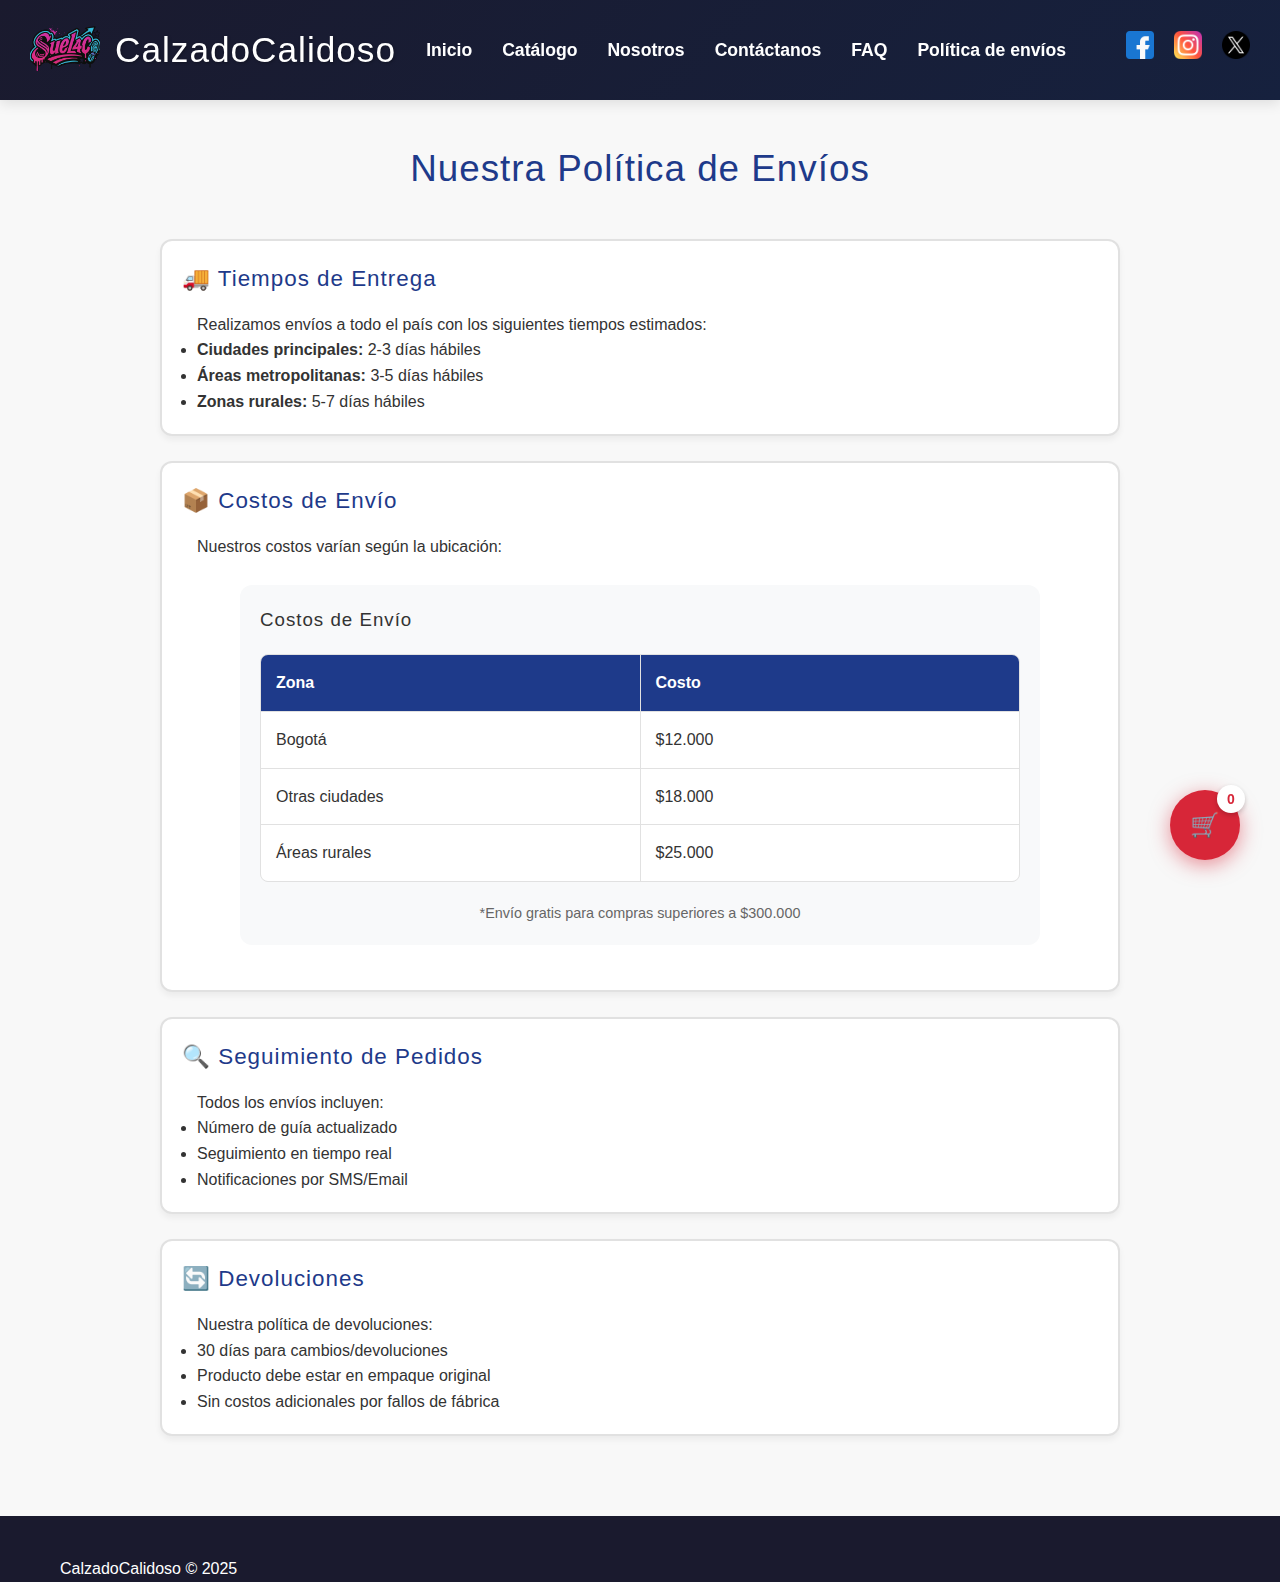
<file: envios.html>
<!DOCTYPE html>
<html lang="es">
<head>
    <meta charset="UTF-8">
    <meta name="viewport" content="width=device-width, initial-scale=1.0">
    <title>Política de Envíos - CalzadoCalidoso</title>
    <link rel="stylesheet" href="estilos_catalogo.css">
    <link rel="stylesheet" href="estilos_pagina_principal.css">
</head>
<body>
    <!-- Navbar consistente -->
    <header class="navbar">
        <div class="navbar-logo">
            <img src="logo.png" alt="Logo de la Tienda">
            <span>CalzadoCalidoso</span>
        </div>
        <ul class="navbar-menu" id="navbar-menu">
            <li><a href="index.html">Inicio</a></li>
            <li><a href="catalogo.html">Catálogo</a></li>
            <li><a href="nosotros.html">Nosotros</a></li>
            <li><a href="contacto.html">Contáctanos</a></li>
            <li><a href="faq.html">FAQ</a></li>
            <li><a href="envios.html" class="active">Política de envíos</a></li>
            <li class="social-icons">
                <a href="https://www.facebook.com/"><img src="facebook.png" alt="Facebook"></a>
                <a href="https://www.instagram.com/"><img src="instagram.png" alt="Instagram"></a>
                <a href="https://www.x.com/"><img src="X.png" alt="Twitter"></a>
            </li>
        </ul>
        <div class="navbar-hamburger" id="hamburger-icon">
            <div class="bar"></div>
            <div class="bar"></div>
            <div class="bar"></div>
        </div>
    </header>

    <!-- Contenido principal Política de Envíos -->
    <main class="politica-container">
        <h1>Nuestra Política de Envíos</h1>
        
        <section class="politica-section">
            <h2>🚚 Tiempos de Entrega</h2>
            <div class="politica-content">
                <p>Realizamos envíos a todo el país con los siguientes tiempos estimados:</p>
                <ul>
                    <li><strong>Ciudades principales:</strong> 2-3 días hábiles</li>
                    <li><strong>Áreas metropolitanas:</strong> 3-5 días hábiles</li>
                    <li><strong>Zonas rurales:</strong> 5-7 días hábiles</li>
                </ul>
            </div>
        </section>

        <section class="politica-section">
            <h2>📦 Costos de Envío</h2>
            <div class="politica-content">
                <p>Nuestros costos varían según la ubicación:</p>
                <div class="tabla-envios-container">
                    <h3>Costos de Envío</h3>
                    <div class="tabla-envios">
                        <div class="fila header">
                            <div class="columna">Zona</div>
                            <div class="columna">Costo</div>
                        </div>
                        <div class="fila">
                            <div class="columna">Bogotá</div>
                            <div class="columna">$12.000</div>
                        </div>
                        <div class="fila">
                            <div class="columna">Otras ciudades</div>
                            <div class="columna">$18.000</div>
                        </div>
                        <div class="fila">
                            <div class="columna">Áreas rurales</div>
                            <div class="columna">$25.000</div>
                        </div>
                    </div>
                    <p class="nota-envio">*Envío gratis para compras superiores a $300.000</p>
                </div>
        </section>

        <section class="politica-section">
            <h2>🔍 Seguimiento de Pedidos</h2>
            <div class="politica-content">
                <p>Todos los envíos incluyen:</p>
                <ul>
                    <li>Número de guía actualizado</li>
                    <li>Seguimiento en tiempo real</li>
                    <li>Notificaciones por SMS/Email</li>
                </ul>
            </div>
        </section>

        <section class="politica-section">
            <h2>🔄 Devoluciones</h2>
            <div class="politica-content">
                <p>Nuestra política de devoluciones:</p>
                <ul>
                    <li>30 días para cambios/devoluciones</li>
                    <li>Producto debe estar en empaque original</li>
                    <li>Sin costos adicionales por fallos de fábrica</li>
                </ul>
            </div>
        </section>
    </main>

    <footer>
        <div class="footer-container">
            <p>CalzadoCalidoso &copy; 2025</p>
        </div>
    </footer>

    <!-- Carrito Flotante -->
    <div class="carrito-flotante">
        <div class="carrito-icono" onclick="toggleCarrito()">
            🛒
            <span class="carrito-contador">0</span>
        </div>
        
        <div class="carrito-contenido">
            <h3>Tu selección</h3>
            <div class="carrito-items"></div>
            <div class="carrito-total">
                Total: $<span>0</span>
            </div>
            <button class="btn-comprar" onclick="finalizarCompra()">💬 Completar pedido</button>
        </div>
    </div>

    <script src="scripts.js"></script>
</body>
</html>
</file>
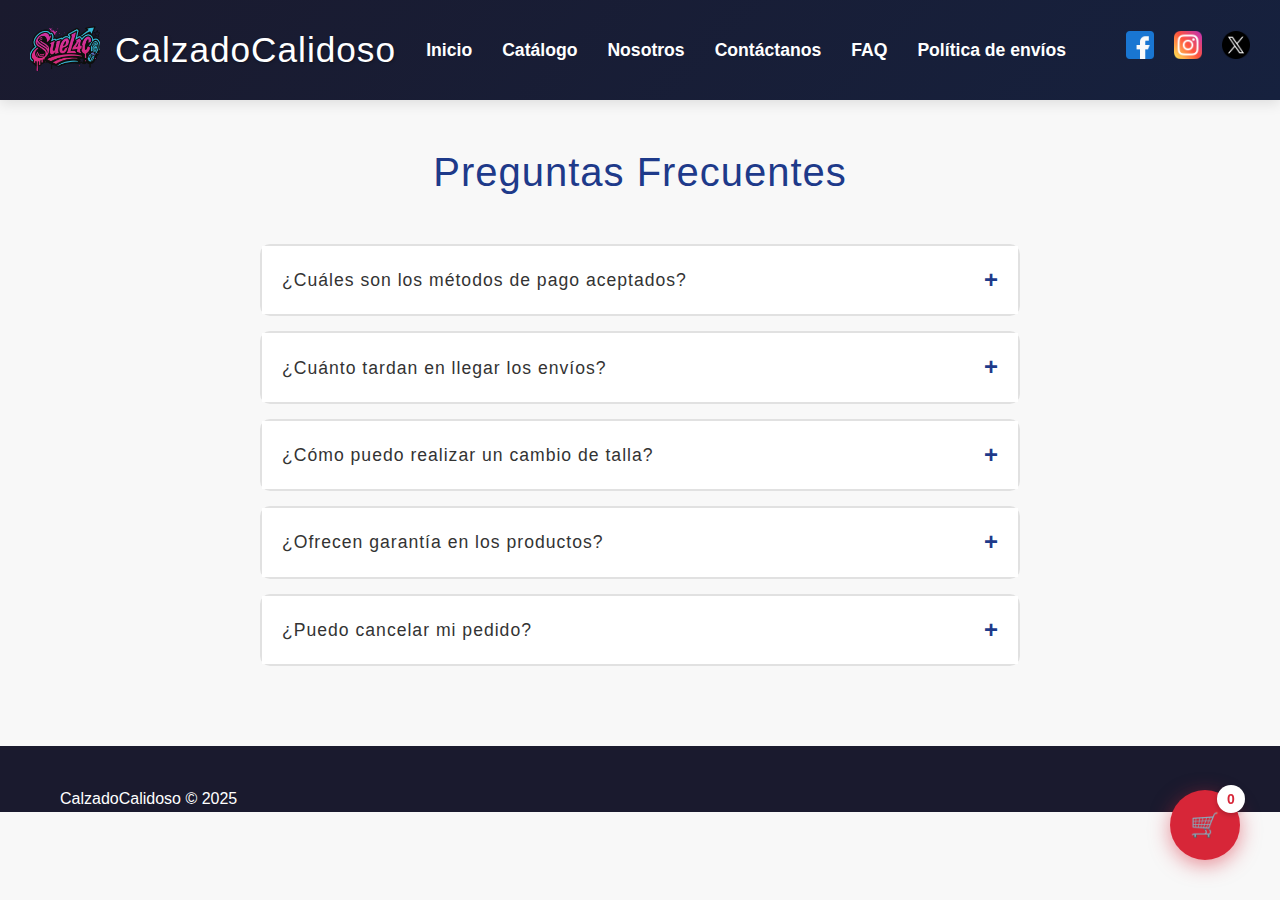
<file: FAQ.html>
<!DOCTYPE html>
<html lang="es">
<head>
    <meta charset="UTF-8">
    <meta name="viewport" content="width=device-width, initial-scale=1.0">
    <title>FAQ - CalzadoCalidoso</title>
    <link rel="stylesheet" href="estilos_catalogo.css">
    <link rel="stylesheet" href="estilos_pagina_principal.css">
</head>
<body>
    <!-- Navbar consistente -->
    <header class="navbar">
        <div class="navbar-logo">
            <img src="logo.png" alt="Logo de la Tienda">
            <span>CalzadoCalidoso</span>
        </div>
        <ul class="navbar-menu" id="navbar-menu">
            <li><a href="index.html">Inicio</a></li>
            <li><a href="catalogo.html">Catálogo</a></li>
            <li><a href="nosotros.html">Nosotros</a></li>
            <li><a href="contacto.html">Contáctanos</a></li>
            <li><a href="faq.html" class="active">FAQ</a></li>
            <li><a href="envios.html">Política de envíos</a></li>
            <li class="social-icons">
                <a href="https://www.facebook.com/"><img src="facebook.png" alt="Facebook"></a>
                <a href="https://www.instagram.com/"><img src="instagram.png" alt="Instagram"></a>
                <a href="https://www.x.com/"><img src="X.png" alt="Twitter"></a>
            </li>
        </ul>
        <div class="navbar-hamburger" id="hamburger-icon">
            <div class="bar"></div>
            <div class="bar"></div>
            <div class="bar"></div>
        </div>
    </header>

    <!-- Contenido principal FAQ -->
    <main class="faq-container">
        <h1>Preguntas Frecuentes</h1>
        
        <div class="faq-item">
            <div class="faq-question">
                <h3>¿Cuáles son los métodos de pago aceptados?</h3>
                <span class="toggle-icon">+</span>
            </div>
            <div class="faq-answer">
                <p>Aceptamos todas las tarjetas de crédito/débito principales, transferencias bancarias y pagos a través de PayPal.</p>
            </div>
        </div>

        <div class="faq-item">
            <div class="faq-question">
                <h3>¿Cuánto tardan en llegar los envíos?</h3>
                <span class="toggle-icon">+</span>
            </div>
            <div class="faq-answer">
                <p>El tiempo de entrega estándar es de 3-5 días hábiles para áreas urbanas. Para zonas rurales puede tardar hasta 7 días hábiles.</p>
            </div>
        </div>

        <div class="faq-item">
            <div class="faq-question">
                <h3>¿Cómo puedo realizar un cambio de talla?</h3>
                <span class="toggle-icon">+</span>
            </div>
            <div class="faq-answer">
                <p>Ponte en contacto con nuestro servicio al cliente dentro de los 7 días posteriores a la recepción. Deberás enviar el producto en su empaque original.</p>
            </div>
        </div>

        <div class="faq-item">
            <div class="faq-question">
                <h3>¿Ofrecen garantía en los productos?</h3>
                <span class="toggle-icon">+</span>
            </div>
            <div class="faq-answer">
                <p>Todos nuestros productos tienen garantía de 6 meses contra defectos de fabricación. No cubre daños por uso inadecuado.</p>
            </div>
        </div>

        <div class="faq-item">
            <div class="faq-question">
                <h3>¿Puedo cancelar mi pedido?</h3>
                <span class="toggle-icon">+</span>
            </div>
            <div class="faq-answer">
                <p>Puedes cancelar pedidos no enviados contactando a nuestro equipo. Una vez enviado deberás seguir el proceso de devolución.</p>
            </div>
        </div>
    </main>

    <footer>
        <div class="footer-container">
            <p>CalzadoCalidoso &copy; 2025</p>
        </div>
    </footer>

    <!-- Carrito Flotante -->
<div class="carrito-flotante">
    <div class="carrito-icono" onclick="toggleCarrito()">
        🛒
        <span class="carrito-contador">0</span>
    </div>
    
    <div class="carrito-contenido">
        <h3>Tu selección</h3>
        <div class="carrito-items"></div>
        <div class="carrito-total">
            Total: $<span>0</span>
        </div>
        <button class="btn-comprar" onclick="finalizarCompra()">💬 Completar pedido</button>
    </div>
</div>


    <script src="scripts.js"></script>

</body>
</html>
</file>
<file: estilos_catalogo.css>
/* Estilos Generales */
* {
    margin: 0;
    padding: 0;
    box-sizing: border-box;
}

body {
    font-family: 'Montserrat', sans-serif;
    background-color: #f5f5f5;
    color: #333;
    line-height: 1.6;
}

/* Navbar */
.navbar {
    display: flex;
    justify-content: space-between;
    align-items: center;
    background-color: #000000;
    color: white;
    padding: 10px 20px;
}

.navbar-logo {
    display: flex;
    align-items: center;
    gap: 10px;
    font-size: 1.8em;
    font-weight: 600;
    color: white;
}

.navbar-logo img {
    width: 40px;
    height: 40px;
}

.navbar-logo span {
    color: orange;
}

/* Menú de navegación (PC) */
.navbar-menu {
    list-style: none;
    display: flex;
    gap: 30px;
    margin-left: 20px;
    align-items: center;
}

.navbar-menu li a {
    text-decoration: none;
    color: white;
    font-weight: 600;
    font-size: 1.1em;
    transition: color 0.3s ease;
}

.navbar-menu li a:hover {
    color: orange;
}

/* Íconos de redes sociales (PC) */
.navbar-menu .social-icons {
    display: flex;
    gap: 15px;
    margin-left: 20px;
}

.navbar-menu .social-icons a {
    display: inline-block;
    transition: transform 0.3s ease;
}

.navbar-menu .social-icons a:hover {
    transform: scale(1.1);
}

.navbar-menu .social-icons img {
    width: 28px;
    height: 28px;
}

/* Estilos del ícono de hamburguesa */
.navbar-hamburger {
    display: none;
    cursor: pointer;
    flex-direction: column;
    gap: 5px;
}

.navbar-hamburger .bar {
    width: 30px;
    height: 4px;
    background-color: white;
    border-radius: 5px;
}

/* Estilos para pantallas pequeñas (Tablet y móviles) */
@media (max-width: 1024px) {
    .navbar-hamburger {
        display: flex;
    }

    .navbar-menu {
        display: none;
        flex-direction: column;
        gap: 10px;
        position: absolute;
        top: 70px;
        right: 10px;
        background-color: rgba(0, 0, 0, 0.9);
        width: 200px;
        padding: 15px;
        border-radius: 5px;
        box-shadow: 0 4px 6px rgba(0, 0, 0, 0.3);
        z-index: 1000;
    }

    .navbar-menu.active {
        display: flex;
    }

    .navbar-menu li a {
        font-size: 1em;
    }

    .navbar-menu .social-icons {
        gap: 10px;
        margin-left: 0;
    }

    .navbar-menu .social-icons img {
        width: 24px;
        height: 24px;
    }
}

/* Contenedor Principal */
.catalogo-container {
    display: flex;
    gap: 1.5rem;
    padding: 20px;
}

/* Botón para mostrar/ocultar filtros en móviles */
.mostrar-filtros-btn {
    display: none;
    background-color: #1E3A8A;
    color: white;
    padding: 10px 20px;
    border: none;
    border-radius: 6px;
    cursor: pointer;
    margin-bottom: 20px;
}

/* Filtros */
.filtros {
    flex: 1;
    background: #020202;
    padding: 1.5rem;
    color: white;
    border-radius: 10px;
    box-shadow: 0 2px 5px rgba(0, 0, 0, 0.1);
}

.filtros h3 {
    font-size: 24px;
    border-bottom: 2px solid #444;
    padding-bottom: 0.6rem;
    margin-bottom: 1.2rem;
    font-weight: 600;
}

.filtros ul {
    list-style: none;
    padding: 0;
}

.filtros ul li {
    margin-bottom: 12px;
}

.filtros ul li a {
    color: #d4af37;
    font-weight: bold;
    text-decoration: none;
    transition: color 0.3s ease;
}

.filtros ul li a:hover {
    color: #c89e35;
}

.filtro-precio {
    margin-top: 1.5rem;
}

.filtro-precio label {
    display: block;
    margin-bottom: 8px;
}

.filtro-precio .precio-inputs {
    display: flex;
    gap: 10px;
}

.filtro-precio .precio-inputs input {
    width: 48%;
    padding: 8px;
    border: 1px solid #444;
    border-radius: 6px;
    background: #292929;
    color: white;
    transition: background 0.3s ease;
}

.filtro-precio .precio-inputs input:hover {
    background: #444444;
}

.filtro-color ul {
    list-style: none;
    padding: 0;
}

.filtro-color ul li {
    margin-bottom: 8px;
}

.filtro-talla select {
    width: 100%;
    padding: 8px;
    border: 1px solid #444;
    border-radius: 6px;
    background: #292929;
    color: white;
    transition: background 0.3s ease;
}

.filtro-talla select:hover {
    background: #444444;
}

.aplicar-filtros {
    margin-top: 20px;
    background-color: #1E3A8A;
    color: white;
    padding: 12px;
    border: none;
    border-radius: 6px;
    cursor: pointer;
    font-size: 16px;
    transition: background-color 0.3s ease;
}

.aplicar-filtros:hover {
    background-color: #142c71;
}

/* Productos */
.productos {
    flex: 3;
    overflow: hidden;
}

.organizar-por {
    margin-bottom: 20px;
}

.organizar-por label {
    font-weight: bold;
    margin-right: 10px;
}

.organizar-por select {
    padding: 8px;
    border-radius: 6px;
    border: 1px solid #ccc;
}

.grid-productos {
    grid-auto-flow: dense;
    display: grid;
    grid-template-columns: repeat(auto-fit, minmax(250px, 1fr));
    gap: 2rem;
    padding: 20px;
    margin: 0;
}

.producto {
    position: relative;
    background: #fff;
    padding: 1.2rem;
    border-radius: 10px;
    text-align: center;
    transition: transform 0.3s, box-shadow 0.3s;
    box-shadow: 0px 6px 12px rgba(0, 0, 0, 0.1);
    border: 1px solid #e1e1e1;
    cursor: pointer;
    margin: 0;
    display: flex;
    flex-direction: column;
    align-items: center;
}

.producto:hover {
    transform: translateY(-8px);
    box-shadow: 0 6px 15px rgba(0, 0, 0, 0.15);
}

.producto img {
    max-width: 100%;
    border-radius: 10px;
    margin-bottom: 1.5rem;
}

.producto h4 {
    font-size: 20px;
    margin-bottom: 0.8rem;
    font-weight: 600;
    color: #333;
}

.producto p {
    color: #1E3A8A;
    font-weight: bold;
    margin-bottom: 1.2rem;
}

.product-details {
    font-size: 14px;
    color: #555;
    margin-top: 10px;
}

.product-details p {
    margin: 5px 0;
}

/* Estilos para los íconos de colores */
.color-icons {
    display: flex;
    gap: 8px;
    margin-top: 10px;
}

.color-icon {
    display: inline-block;
    width: 24px; /* Aumenta el tamaño */
    height: 24px; /* Aumenta el tamaño */
    border-radius: 50%;
    border: 2px solid #333; /* Contorno más oscuro */
    cursor: pointer;
}

/* Banner de oferta */
.oferta-banner {
    position: absolute;
    top: 10px;
    right: 10px;
    background-color: #ff6b6b;
    color: white;
    padding: 5px 10px;
    border-radius: 5px;
    font-size: 14px;
    font-weight: bold;
    z-index: 1;
}

/* Mensaje de "No hay productos" */
.no-products-message {
    display: flex;
    flex-direction: column;
    align-items: center;
    justify-content: center;
    margin-top: 50px;
    padding: 20px;
    background-color: #f9f9f9;
    border: 2px dashed #ccc;
    border-radius: 10px;
    color: #555;
    text-align: center;
    font-family: 'Arial', sans-serif;
}

.no-results-image {
    width: 150px;
    height: auto;
    margin-bottom: 20px;
}

.no-results-text {
    font-size: 18px;
    margin-bottom: 15px;
    color: #333;
}

.reset-filters-btn {
    background-color: #ff6b6b;
    color: white;
    border: none;
    padding: 10px 20px;
    font-size: 16px;
    border-radius: 5px;
    cursor: pointer;
    transition: background-color 0.3s ease;
}

.reset-filters-btn:hover {
    background-color: #e55a5a;
}

/* Estilos Responsivos */
@media (max-width: 1024px) {
    .catalogo-container {
        flex-direction: column;
    }

    .filtros {
        width: 100%;
        margin-bottom: 20px;
        display: none;
    }

    .filtros.active {
        display: block;
    }

    .mostrar-filtros-btn {
        display: block;
    }

    .productos {
        width: 100%;
    }
}

@media (min-width: 1024px) {
    .catalogo-container {
        position: relative;
    }

    .filtros {
        position: sticky;
        top: 20px; /* Ajusta según la altura de tu navbar */
        height: calc(100vh - 40px); /* Ajusta la altura según sea necesario */
        overflow-y: auto; /* Permite el desplazamiento si el contenido es largo */
    }

    .productos {
        flex: 3;
        overflow: hidden;
    }
}

@media (max-width: 768px) {
    .navbar-hamburger {
        display: flex;
    }

    .navbar-menu {
        display: none;
        flex-direction: column;
        gap: 10px;
        position: absolute;
        top: 70px;
        right: 10px;
        background-color: rgba(0, 0, 0, 0.9);
        width: 200px;
        padding: 15px;
        border-radius: 5px;
        box-shadow: 0 4px 6px rgba(0, 0, 0, 0.3);
        z-index: 1000;
    }

    .navbar-menu.active {
        display: flex;
    }

    .navbar-icons {
        display: none;
    }

    .grid-productos {
        grid-template-columns: repeat(2, 1fr);
        gap: 1rem;
        padding: 10px;
    }

    .producto {
        padding: 1rem;
    }

    .producto h4 {
        font-size: 18px;
    }

    .producto p {
        font-size: 14px;
    }

    .no-results-text {
        font-size: 16px;
    }
}
/* Eliminar subrayado en TODOS los enlaces del catálogo */
.producto a,
.filtros a,
.navbar-menu a {
    text-decoration: none !important;
    color: inherit !important;
}

/* Eliminar subrayado al pasar el mouse */
.producto a:hover,
.filtros a:hover,
.navbar-menu a:hover {
    text-decoration: none !important;
}
/* Botón Reiniciar mejorado */
.reiniciar-btn {
    background-color: #1e3a8a;
    color: white;
    border: none;
    padding: 8px 20px;
    border-radius: 20px;
    cursor: pointer;
    margin-left: 15px;
    transition: all 0.3s ease;
    display: inline-flex;
    align-items: center;
    gap: 8px;
}

.reiniciar-btn:hover {
    background-color: #1e3a8a;
    transform: translateY(-2px);
    box-shadow: 0 4px 12px rgba(255, 107, 107, 0.3);
}

.reiniciar-btn::before {
    content: "↺";
    font-size: 1.1em;
}
/* Estilos FAQ */
.faq-container {
    max-width: 800px;
    margin: 40px auto;
    padding: 0 20px;
}

.faq-container h1 {
    text-align: center;
    color: #1E3A8A;
    margin-bottom: 40px;
    font-size: 2.5em;
}

.faq-item {
    border: 2px solid #e1e1e1;
    border-radius: 10px;
    margin-bottom: 15px;
    transition: all 0.3s ease;
}

.faq-item.active {
    border-color: #1E3A8A;
}

.faq-question {
    padding: 15px 20px;
    display: flex;
    justify-content: space-between;
    align-items: center;
    cursor: pointer;
    background-color: #fff;
}

.faq-question h3 {
    color: #333;
    margin: 0;
    font-size: 1.1em;
    flex: 1;
}

.toggle-icon {
    font-weight: bold;
    font-size: 1.5em;
    color: #1E3A8A;
    margin-left: 15px;
}

.faq-answer {
    max-height: 0;
    overflow: hidden;
    transition: max-height 0.3s ease-out;
    padding: 0 20px;
    background-color: #f9f9f9;
    border-radius: 0 0 10px 10px;
}

.faq-answer p {
    padding: 15px 0;
    margin: 0;
    color: #555;
    line-height: 1.6;
}

/* Responsive FAQ */
@media (max-width: 768px) {
    .faq-container {
        margin: 20px auto;
    }
    
    .faq-question h3 {
        font-size: 1em;
    }
    
    .faq-answer p {
        font-size: 0.9em;
    }
}
/* Estilos Política de Envíos */
.politica-container {
    max-width: 1000px;
    margin: 40px auto;
    padding: 0 20px;
}

.politica-container h1 {
    text-align: center;
    color: #1E3A8A;
    margin-bottom: 40px;
    font-size: 2.3em;
}

.politica-section {
    background: #fff;
    border-radius: 12px;
    box-shadow: 0 4px 6px rgba(0, 0, 0, 0.05);
    margin-bottom: 25px;
    padding: 20px;
    border: 2px solid #e1e1e1;
}

.politica-section h2 {
    color: #1E3A8A;
    margin-bottom: 15px;
    font-size: 1.4em;
    display: flex;
    align-items: center;
    gap: 10px;
}

.politica-content {
    padding: 0 15px;
}

.tabla-envios {
    display: grid;
    grid-template-columns: 1fr 1fr;
    margin: 20px 0;
    border-radius: 8px;
    overflow: hidden;
    border: 1px solid #e1e1e1;
}

.fila-header, .fila {
    padding: 12px;
    display: flex;
    justify-content: space-between;
}

.fila-header {
    background-color: #1E3A8A;
    color: white;
    font-weight: bold;
}

.fila:nth-child(even) {
    background-color: #f8f9fa;
}

.nota {
    font-size: 0.9em;
    color: #666;
    margin-top: 10px;
}

/* Responsive */
@media (max-width: 768px) {
    .politica-container {
        margin: 20px auto;
    }
    
    .politica-section h2 {
        font-size: 1.2em;
    }
    
    .tabla-envios {
        grid-template-columns: 1fr;
    }
    
    .fila-header, .fila {
        flex-direction: column;
    }
}
/* Contenedor de tabla de envíos */
.tabla-envios-container {
    max-width: 800px;
    margin: 25px auto;
    padding: 20px;
    background: #f8f9fa;
    border-radius: 12px;
}

.tabla-envios {
    display: grid;
    grid-template-columns: repeat(2, 1fr);
    gap: 1px;
    background: #e1e1e1;
    border-radius: 8px;
    overflow: hidden;
}

.fila {
    display: contents;
}

.fila.header .columna {
    background: #1E3A8A;
    color: white;
    font-weight: 600;
}

.columna {
    padding: 15px;
    background: white;
    display: flex;
    align-items: center;
    min-height: 50px;
}

.nota-envio {
    text-align: center;
    margin-top: 15px;
    color: #666;
    font-size: 0.9em;
}

/* Responsive para móviles */
@media (max-width: 768px) {
    .tabla-envios {
        grid-template-columns: 1fr;
    }
    
    .fila.header {
        display: none;
    }
    
    .columna {
        padding: 12px;
        flex-direction: column;
        align-items: flex-start;
    }
    
    .columna:nth-child(odd) {
        background: #f5f5f5;
    }
    
    .columna::before {
        content: attr(data-label);
        font-weight: 600;
        color: #1E3A8A;
        margin-bottom: 5px;
        font-size: 0.9em;
    }
}
</file>
<file: estilos_pagina_principal.css>
:root {
    --primary-color: #1A1A2E;
    --secondary-color: #D72638;
    --accent-color: #E94560;
    --light-color: #FFFFFF;
    --dark-color: #0D0D1A;
    --text-color: #333333;
    --background-color: #F8F8F8;
    --border-color: #E1E1E1;
    --navbar-gradient: linear-gradient(135deg, #1A1A2E 0%, #16213E 100%);
}

* {
    margin: 0;
    padding: 0;
    box-sizing: border-box;
}

body {
    font-family: 'Montserrat', sans-serif;
    line-height: 1.6;
    color: var(--text-color);
    background-color: var(--background-color);
}

h1, h2, h3, .navbar-logo span, .footer-logo span {
    font-family: 'Bebas Neue', sans-serif;
    letter-spacing: 1px;
    font-weight: normal;
}

/* Navbar mejorado */
.navbar {
    display: flex;
    justify-content: space-between;
    align-items: center;
    background: var(--navbar-gradient);
    padding: 15px 30px;
    position: sticky;
    top: 0;
    z-index: 1000;
    box-shadow: 0 4px 12px rgba(0,0,0,0.1);
}

.navbar-logo {
    display: flex;
    align-items: center;
    gap: 15px;
    font-size: 2.2em;
}

.navbar-logo img {
    width: 70px;
    height: 70px;
    transition: transform 0.3s ease;
}

.navbar-logo img:hover {
    transform: scale(1.1) rotate(-5deg);
}

.navbar-logo span {
    color: var(--light-color);
    text-shadow: 1px 1px 3px rgba(0,0,0,0.3);
}

.navbar-menu {
    list-style: none;
    display: flex;
    gap: 30px;
    align-items: center;
}

.navbar-menu li a {
    text-decoration: none;
    color: var(--light-color);
    font-weight: 600;
    font-size: 1.1em;
    transition: all 0.3s ease;
    position: relative;
    padding: 5px 0;
}

.navbar-menu li a:hover {
    color: var(--secondary-color);
}

.navbar-menu li a::after {
    content: '';
    position: absolute;
    bottom: 0;
    left: 0;
    width: 0;
    height: 2px;
    background: var(--secondary-color);
    transition: width 0.3s ease;
}

.navbar-menu li a:hover::after {
    width: 100%;
}

.navbar-menu .social-icons {
    display: flex;
    gap: 20px;
    margin-left: 30px;
}

.navbar-menu .social-icons a {
    color: white;
    font-size: 1.3em;
    transition: all 0.3s ease;
}

.navbar-menu .social-icons a:hover {
    color: var(--secondary-color);
    transform: scale(1.2);
}

.navbar-hamburger {
    display: none;
    cursor: pointer;
    flex-direction: column;
    gap: 6px;
}

.navbar-hamburger .bar {
    width: 30px;
    height: 3px;
    background-color: var(--light-color);
    border-radius: 3px;
    transition: all 0.3s ease;
}

/* Banner */
.banner {
    background-image: url(banner-gif.gif);
    background-size: cover;
    background-position: center;
    height: 70vh;
    display: flex;
    justify-content: center;
    align-items: center;
    text-align: center;
    position: relative;
    overflow: hidden;
}

.banner::before {
    content: '';
    position: absolute;
    top: 0;
    left: 0;
    width: 100%;
    height: 100%;
    background: linear-gradient(to right, rgba(26, 26, 46, 0.8), rgba(26, 26, 46, 0.5));
    z-index: 1;
}

.banner-content {
    position: relative;
    z-index: 2;
    animation: fadeInUp 1s ease-out both;
    max-width: 800px;
    padding: 0 20px;
}

@keyframes fadeInUp {
    from { opacity: 0; transform: translateY(30px); }
    to { opacity: 1; transform: translateY(0); }
}

.banner h1 {
    font-size: 4.5em;
    margin-bottom: 20px;
    color: var(--light-color);
    text-shadow: 3px 3px 10px rgba(0,0,0,0.5);
    line-height: 1;
}

.banner p {
    font-size: 1.5em;
    margin-bottom: 30px;
    color: var(--light-color);
    text-shadow: 1px 1px 3px rgba(0,0,0,0.5);
}

.banner .btn {
    display: inline-block;
    padding: 12px 30px;
    font-size: 1.1em;
    font-weight: 600;
    color: var(--light-color);
    background-color: var(--secondary-color);
    border: none;
    border-radius: 50px;
    text-decoration: none;
    transition: all 0.3s ease;
    box-shadow: 0 4px 15px rgba(215, 38, 56, 0.5);
    position: relative;
    overflow: hidden;
    z-index: 1;
}

.banner .btn::before {
    content: '';
    position: absolute;
    top: 0;
    left: -100%;
    width: 100%;
    height: 100%;
    background: linear-gradient(90deg, transparent, rgba(255,255,255,0.3), transparent);
    transition: 0.5s;
    z-index: -1;
}

.banner .btn:hover {
    transform: translateY(-3px);
    box-shadow: 0 6px 20px rgba(215, 38, 56, 0.7);
    color: var(--light-color);
}

.banner .btn:hover::before {
    left: 100%;
}

/* Productos */
.best-sellers {
    margin: 50px auto;
    padding: 40px 20px;
    text-align: center;
    background: var(--light-color);
    border-radius: 15px;
    max-width: 1400px;
    box-shadow: 0 5px 15px rgba(0,0,0,0.05);
}

.best-sellers h2 {
    font-size: 3em;
    color: var(--primary-color);
    margin-bottom: 30px;
    position: relative;
    display: inline-block;
}

.best-sellers h2::after {
    content: '';
    position: absolute;
    bottom: -10px;
    left: 50%;
    transform: translateX(-50%);
    width: 100px;
    height: 3px;
    background: var(--secondary-color);
}

.product-slider {
    display: flex;
    gap: 30px;
    overflow-x: auto;
    padding: 20px 10px;
    scroll-behavior: smooth;
    scrollbar-width: thin;
    scrollbar-color: var(--secondary-color) transparent;
}

.product-slider::-webkit-scrollbar {
    height: 8px;
}

.product-slider::-webkit-scrollbar-thumb {
    background-color: var(--secondary-color);
    border-radius: 10px;
}

.product-slider::-webkit-scrollbar-track {
    background: transparent;
}

.product-item {
    flex: 0 0 auto;
    width: 280px;
    text-align: center;
    background-color: var(--light-color);
    border-radius: 15px;
    overflow: hidden;
    transition: all 0.4s ease;
    box-shadow: 0 5px 15px rgba(0, 0, 0, 0.1);
    border: 1px solid var(--border-color);
    position: relative;
    padding: 15px;
    padding-bottom: 20px;
}

.product-item:hover {
    transform: translateY(-10px) scale(1.03);
    box-shadow: 0 15px 30px rgba(215, 38, 56, 0.1);
    border-color: rgba(215, 38, 56, 0.3);
}

.product-item img {
    width: 100%;
    height: 250px;
    object-fit: cover;
    transition: transform 0.5s ease;
}

.product-item:hover img {
    transform: scale(1.05);
}

.product-name {
    font-size: 1.2em;
    font-weight: bold;
    color: var(--primary-color);
    margin: 15px 0 5px;
    transition: color 0.3s ease;
}

.product-item:hover .product-name {
    color: var(--secondary-color);
}

.product-price {
    font-size: 1.1em;
    color: var(--secondary-color);
    font-weight: bold;
    margin: 5px 0;
}

.btn-add-to-cart {
    display: block;
    width: 100%;
    padding: 12px;
    margin-top: 15px;
    background-color: var(--secondary-color);
    color: white;
    border: none;
    border-radius: 5px;
    cursor: pointer;
    transition: all 0.3s ease;
    font-weight: 600;
    font-size: 1em;
}

.btn-add-to-cart:hover {
    background-color: var(--primary-color);
    transform: translateY(-2px);
    box-shadow: 0 4px 8px rgba(0,0,0,0.1);
}

/* About Store */
.about-store {
    display: flex;
    flex-wrap: wrap;
    align-items: center;
    justify-content: space-between;
    padding: 60px;
    background-color: var(--light-color);
    margin: 80px auto;
    border-radius: 15px;
    max-width: 1400px;
    box-shadow: 0 5px 15px rgba(0,0,0,0.05);
}

.about-store-img {
    flex: 1;
    min-width: 300px;
    padding: 20px;
    position: relative;
}

.about-store-img img {
    width: 100%;
    border-radius: 10px;
    transition: all 0.5s ease;
    box-shadow: 0 10px 20px rgba(0,0,0,0.1);
}

.about-store-img img:hover {
    transform: scale(1.03) rotate(1deg);
}

.about-store-text {
    flex: 1;
    min-width: 300px;
    padding: 20px;
    position: relative;
}

.about-store-text h2 {
    font-size: 3em;
    color: var(--primary-color);
    margin-bottom: 25px;
}

.about-store-text p {
    font-size: 1.2em;
    color: var(--text-color);
    line-height: 1.7;
    margin-bottom: 20px;
}

/* Video Section Mejorada */
.store-video {
    text-align: center;
    padding: 60px 20px;
    background: var(--light-color);
    margin: 80px auto;
    border-radius: 15px;
    max-width: 1400px;
    box-shadow: 0 5px 15px rgba(0,0,0,0.05);
}

.store-video h2 {
    font-size: 3em;
    color: var(--primary-color);
    margin-bottom: 30px;
}

.video-container {
    position: relative;
    padding-bottom: 56.25%;
    height: 0;
    overflow: hidden;
    border-radius: 10px;
    box-shadow: 0 10px 20px rgba(0,0,0,0.1);
    max-width: 800px;
    margin: 0 auto;
}

.video-container video {
    position: absolute;
    top: 0;
    left: 0;
    width: 100%;
    height: 100%;
    border: none;
    outline: none;
}

/* Footer */
footer {
    background-color: var(--primary-color);
    color: white;
    padding: 40px 0 0;
    margin-top: 80px;
}

.footer-container {
    display: flex;
    flex-wrap: wrap;
    justify-content: space-between;
    max-width: 1200px;
    margin: 0 auto;
    padding: 0 20px;
    gap: 30px;
}

.footer-logo {
    display: flex;
    align-items: center;
    gap: 15px;
    font-size: 1.8em;
    margin-bottom: 20px;
}

.footer-logo img {
    width: 50px;
    height: 50px;
}

.footer-content {
    display: flex;
    flex-wrap: wrap;
    gap: 40px;
    width: 100%;
}

.footer-section {
    flex: 1;
    min-width: 200px;
}

.footer-section h3 {
    font-size: 1.5em;
    margin-bottom: 20px;
    color: white;
    font-family: 'Bebas Neue', sans-serif;
}

.footer-menu {
    list-style: none;
}

.footer-menu li {
    margin-bottom: 10px;
}

.footer-menu li a {
    text-decoration: none;
    color: rgba(255,255,255,0.8);
    font-size: 1em;
    transition: all 0.3s ease;
    padding: 5px 0;
    position: relative;
}

.footer-menu li a::after {
    content: '';
    position: absolute;
    bottom: 0;
    left: 0;
    width: 0;
    height: 2px;
    background: var(--secondary-color);
    transition: width 0.3s ease;
}

.footer-menu li a:hover {
    color: var(--secondary-color);
}

.footer-menu li a:hover::after {
    width: 100%;
}

.footer-section p {
    color: rgba(255,255,255,0.8);
    margin-bottom: 10px;
    font-size: 0.95em;
}

.community-section {
    background-color: var(--dark-color);
    padding: 50px 20px;
    margin-top: 40px;
}

.community-content {
    max-width: 1200px;
    margin: 0 auto;
    text-align: center;
}

.community-content h3 {
    font-size: 2.2em;
    color: white;
    margin-bottom: 15px;
    font-family: 'Bebas Neue', sans-serif;
}

.community-content p {
    color: rgba(255,255,255,0.8);
    margin-bottom: 25px;
    font-size: 1.1em;
    max-width: 600px;
    margin-left: auto;
    margin-right: auto;
}

.newsletter-form {
    display: flex;
    max-width: 500px;
    margin: 0 auto 30px;
}

.newsletter-form input {
    flex: 1;
    padding: 12px 15px;
    border: none;
    border-radius: 5px 0 0 5px;
    font-size: 1em;
}

.newsletter-form button {
    padding: 12px 25px;
    background-color: var(--secondary-color);
    color: white;
    border: none;
    border-radius: 0 5px 5px 0;
    font-weight: bold;
    cursor: pointer;
    transition: all 0.3s ease;
}

.newsletter-form button:hover {
    background-color: #b32030;
}

.social-links {
    display: flex;
    justify-content: center;
    gap: 20px;
}

.social-links a {
    color: white;
    font-size: 1.5em;
    transition: all 0.3s ease;
}

.social-links a:hover {
    color: var(--secondary-color);
    transform: scale(1.1);
}

.footer-bottom {
    background-color: var(--dark-color);
    padding: 20px;
    text-align: center;
}

.footer-bottom p {
    color: rgba(255,255,255,0.7);
    font-size: 0.9em;
}

/* Carrito Flotante Mejorado */
.carrito-flotante {
    position: fixed;
    bottom: 40px;
    right: 40px;
    z-index: 1000;
}

.carrito-icono {
    background: var(--secondary-color);
    color: white;
    width: 70px;
    height: 70px;
    border-radius: 50%;
    display: flex;
    align-items: center;
    justify-content: center;
    font-size: 24px;
    cursor: pointer;
    box-shadow: 0 5px 20px rgba(215, 38, 56, 0.5);
    transition: all 0.3s ease;
    position: relative;
}

.carrito-icono:hover {
    transform: scale(1.1) rotate(10deg);
    background: var(--primary-color);
    box-shadow: 0 5px 25px rgba(26, 26, 46, 0.6);
}

.carrito-contador {
    position: absolute;
    top: -5px;
    right: -5px;
    background: white;
    color: var(--secondary-color);
    width: 28px;
    height: 28px;
    border-radius: 50%;
    font-size: 14px;
    display: flex;
    align-items: center;
    justify-content: center;
    font-weight: bold;
    box-shadow: 0 2px 5px rgba(0,0,0,0.2);
}

.carrito-contenido {
    position: absolute;
    bottom: 80px;
    right: 0;
    width: 380px;
    background: white;
    border-radius: 12px;
    padding: 20px;
    box-shadow: 0 15px 40px rgba(0,0,0,0.1);
    display: none;
    flex-direction: column;
    max-height: 70vh;
    z-index: 1000;
    border: 1px solid var(--border-color);
}

.carrito-contenido.mostrar {
    display: flex;
    animation: slideUp 0.3s ease;
}

@keyframes slideUp {
    from { transform: translateY(20px); opacity: 0; }
    to { transform: translateY(0); opacity: 1; }
}

.carrito-header {
    display: flex;
    justify-content: space-between;
    align-items: center;
    margin-bottom: 15px;
    padding-bottom: 10px;
    border-bottom: 1px solid var(--border-color);
}

.carrito-header h3 {
    color: var(--primary-color);
    font-size: 1.5em;
    margin: 0;
}

.btn-cerrar-carrito {
    background: none;
    border: none;
    font-size: 1.5em;
    cursor: pointer;
    color: #666;
    transition: all 0.2s;
    padding: 5px;
}

.btn-cerrar-carrito:hover {
    color: var(--secondary-color);
    transform: scale(1.1);
}

.carrito-items {
    flex: 1;
    overflow-y: auto;
    margin: 15px 0;
    padding-right: 8px;
    scrollbar-width: thin;
    scrollbar-color: var(--secondary-color) #f1f1f1;
}

.carrito-items::-webkit-scrollbar {
    width: 6px;
}

.carrito-items::-webkit-scrollbar-thumb {
    background-color: var(--secondary-color);
    border-radius: 3px;
}

.carrito-item {
    display: grid;
    grid-template-columns: 1fr auto auto;
    gap: 10px;
    align-items: center;
    padding: 12px 0;
    border-bottom: 1px solid #f0f0f0;
}

.carrito-item span:first-child {
    white-space: nowrap;
    overflow: hidden;
    text-overflow: ellipsis;
}

.oferta {
    color: var(--accent-color);
    font-size: 0.8em;
    margin-left: 5px;
}

.cantidad-control {
    display: flex;
    align-items: center;
    gap: 5px;
    background: #f8f8f8;
    border-radius: 20px;
    padding: 3px 8px;
}

.cantidad-btn {
    width: 24px;
    height: 24px;
    border: none;
    background: var(--secondary-color);
    color: white;
    border-radius: 50%;
    font-weight: bold;
    cursor: pointer;
    transition: all 0.2s;
    display: flex;
    align-items: center;
    justify-content: center;
}

.cantidad-btn:hover {
    background: var(--primary-color);
    transform: scale(1.1);
}

.eliminar-item {
    background: var(--secondary-color);
    color: white;
    border: none;
    border-radius: 50%;
    width: 25px;
    height: 25px;
    font-size: 14px;
    font-weight: bold;
    cursor: pointer;
    display: flex;
    align-items: center;
    justify-content: center;
    transition: all 0.3s ease;
    margin-left: 10px;
}

.eliminar-item:hover {
    background: var(--primary-color);
    transform: scale(1.1);
}

.resumen-compra {
    background: #fafafa;
    border-radius: 10px;
    padding: 15px;
    margin-top: 10px;
    border: 1px solid #eee;
}

.resumen-linea {
    display: flex;
    justify-content: space-between;
    margin-bottom: 8px;
    font-size: 0.95em;
}

.resumen-linea.total {
    font-weight: bold;
    font-size: 1.1em;
    margin-top: 8px;
    padding-top: 8px;
    border-top: 1px solid #eee;
}

.btn-comprar {
    width: 100%;
    padding: 15px;
    background: var(--secondary-color);
    color: white;
    border: none;
    border-radius: 8px;
    font-size: 1.1em;
    font-weight: bold;
    cursor: pointer;
    transition: all 0.3s ease;
    display: flex;
    align-items: center;
    justify-content: center;
    gap: 10px;
    margin-top: 15px;
}

.btn-comprar:hover {
    background: var(--primary-color);
    transform: translateY(-2px);
    box-shadow: 0 5px 15px rgba(26, 26, 46, 0.4);
}

.btn-vaciar {
    width: 100%;
    padding: 10px;
    background: transparent;
    color: var(--secondary-color);
    border: 1px solid var(--secondary-color);
    border-radius: 6px;
    margin-top: 10px;
    cursor: pointer;
    transition: all 0.3s;
    display: flex;
    align-items: center;
    justify-content: center;
    gap: 8px;
}

.btn-vaciar:hover {
    background: var(--secondary-color);
    color: white;
}

/* Botón volver arriba */
.back-to-top {
    display: none;
    position: fixed;
    bottom: 30px;
    left: 30px;
    background: var(--secondary-color);
    color: white;
    border: none;
    border-radius: 50%;
    width: 60px;
    height: 60px;
    font-size: 24px;
    cursor: pointer;
    box-shadow: 0 5px 20px rgba(215, 38, 56, 0.4);
    transition: all 0.3s ease;
    z-index: 999;
    display: flex;
    align-items: center;
    justify-content: center;
}

.back-to-top:hover {
    background: var(--primary-color);
    transform: scale(1.1);
}

/* Notificaciones */
.notificacion {
    position: fixed;
    bottom: 100px;
    right: 40px;
    background: var(--secondary-color);
    color: white;
    padding: 15px 25px;
    border-radius: 5px;
    box-shadow: 0 5px 15px rgba(215, 38, 56, 0.5);
    z-index: 1000;
    animation: slideIn 0.3s ease;
    transition: opacity 0.3s ease;
}

.notificacion.desvanecer {
    opacity: 0;
}

@keyframes slideIn {
    from { transform: translateY(30px); opacity: 0; }
    to { transform: translateY(0); opacity: 1; }
}

/* Responsive */
@media (max-width: 1200px) {
    .banner h1 {
        font-size: 3.5em;
    }
    .about-store, .store-video {
        margin: 60px 20px;
    }
}

@media (max-width: 1024px) {
    .navbar-hamburger {
        display: flex;
    }
    .navbar-menu {
        display: none;
        flex-direction: column;
        gap: 15px;
        position: absolute;
        top: 100%;
        right: 20px;
        background-color: var(--primary-color);
        width: 250px;
        padding: 20px;
        border-radius: 10px;
        box-shadow: 0 10px 25px rgba(0,0,0,0.3);
        border: 1px solid rgba(245, 166, 35, 0.2);
    }
    .navbar-menu.active {
        display: flex;
    }
    .navbar-menu .social-icons {
        margin-left: 0;
        justify-content: center;
    }
}

@media (max-width: 768px) {
    .banner {
        height: 60vh;
    }
    .banner h1 {
        font-size: 2.8em;
    }
    .banner p {
        font-size: 1.2em;
    }
    .best-sellers h2, .about-store-text h2, .store-video h2 {
        font-size: 2.5em;
    }
    .about-store {
        flex-direction: column;
        padding: 40px 20px;
    }
    .about-store-text {
        margin-top: 30px;
    }
    .product-item {
        width: 240px;
    }
    .footer-content {
        flex-direction: column;
        gap: 30px;
    }
    .carrito-contenido {
        width: 320px;
        right: 10px;
    }
    .video-container {
        max-width: 100%;
    }
}

@media (max-width: 480px) {
    .banner h1 {
        font-size: 2.2em;
    }
    .banner .btn {
        padding: 10px 20px;
    }
    .best-sellers h2, .about-store-text h2, .store-video h2 {
        font-size: 2em;
    }
    .newsletter-form {
        flex-direction: column;
    }
    .newsletter-form input,
    .newsletter-form button {
        border-radius: 5px;
    }
    .newsletter-form button {
        margin-top: 10px;
    }
    .carrito-flotante {
        bottom: 20px;
        right: 20px;
    }
    .carrito-contenido {
        width: 280px;
    }
    .back-to-top {
        left: 20px;
        bottom: 20px;
        width: 50px;
        height: 50px;
        font-size: 20px;
    }
    .video-container {
        border-radius: 0;
    }
}
</file>
